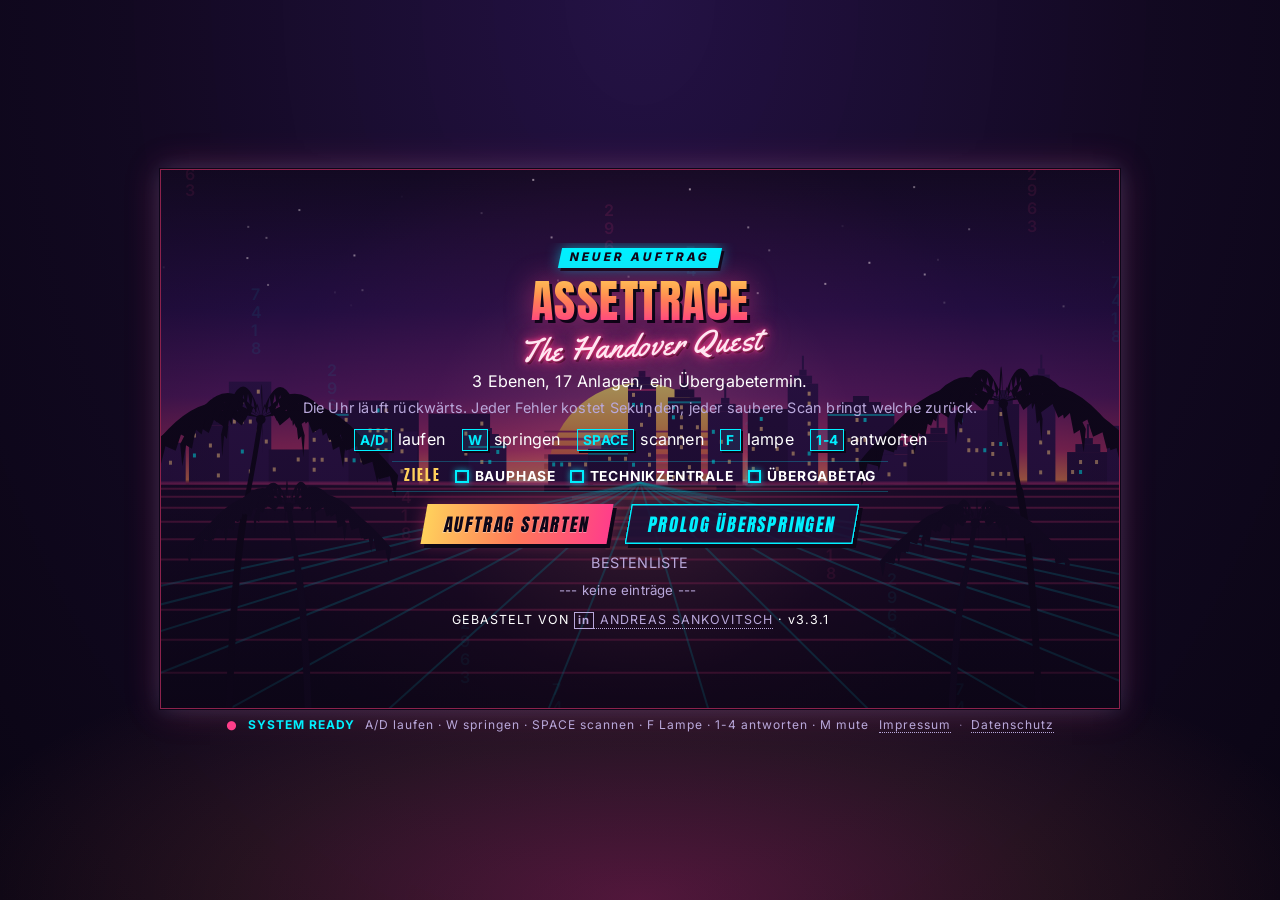
<file: index.html>
<!DOCTYPE html>
<html lang="de">
<head>
  <meta charset="UTF-8" />
  <meta name="viewport" content="width=device-width, initial-scale=1.0, maximum-scale=1.0, user-scalable=no" />
  <meta name="description" content="AssetTrace: The Handover Quest - Retro-Arcade zum Handover Gap im Facility Management. Typenschilder, Prüffristen, DIN 276, ESG - gegen die Uhr." />
  <title>AssetTrace: The Handover Quest</title>

  <!-- ══════════════════════════════════════════════════════════════════════
       HIER EINTRAGEN, BEVOR DAS SPIEL ONLINE GEHT
       ──────────────────────────────────────────────────────────────────────
       1. ASSETTRACE_LANDING  Ziel des "ASSETTRACE LIVE ANSEHEN"-Buttons im
          Abschlussbildschirm. Das ist der einzige Conversion-Punkt des ganzen
          Spiels — steht hier die Beispiel-Domain, verpufft die Kampagne.
       2. OG_URL unten        die öffentliche Adresse des Spiels (für Vorschau-
          karten in LinkedIn/Slack/WhatsApp).
       ══════════════════════════════════════════════════════════════════════ -->
  <script>
    window.ASSETTRACE_LANDING = "https://app.assetident.com/";
    // Optional: Analytics-Endpunkt, der alle Spielereignisse per POST bekommt.
    // window.ASSETTRACE_API = "https://api.deine-domain.de/v1/game/events";
  </script>

  <!-- Vorschaukarte beim Teilen (LinkedIn, Slack, WhatsApp, X) -->
  <meta property="og:type" content="website" />
  <meta property="og:site_name" content="AssetTrace" />
  <meta property="og:title" content="AssetTrace: The Handover Quest" />
  <meta property="og:description" content="Typenschilder im Dunkeln, verbaute Anlagen, DIN 276 unter Zeitdruck — das Retro-Arcade-Spiel zum Handover Gap im Facility Management." />
  <meta property="og:image" content="og-image.png" />
  <meta property="og:image:width" content="1200" />
  <meta property="og:image:height" content="630" />
  <meta property="og:locale" content="de_DE" />
  <meta name="twitter:card" content="summary_large_image" />
  <meta name="twitter:title" content="AssetTrace: The Handover Quest" />
  <meta name="twitter:description" content="Schaffst du die Übergabe, bevor der Termin dich schafft? 3 Ebenen, 17 Anlagen, eine Uhr, die rückwärts läuft." />
  <meta name="twitter:image" content="og-image.png" />
  <!-- Favicon als Inline-SVG: keine zusätzliche Datei, kein zusätzlicher Request,
       scharf in jeder Größe. Sunset-Sonne über dem Neon-Raster, wie im Titelbild. -->
  <link rel="icon" href="data:image/svg+xml,%3Csvg xmlns='http://www.w3.org/2000/svg' viewBox='0 0 32 32'%3E%3Cdefs%3E%3ClinearGradient id='s' x1='0' y1='0' x2='0' y2='1'%3E%3Cstop offset='0' stop-color='%23FFD15C'/%3E%3Cstop offset='1' stop-color='%23FF3E8A'/%3E%3C/linearGradient%3E%3C/defs%3E%3Crect width='32' height='32' rx='6' fill='%23140A24'/%3E%3Cpath d='M6 19a10 10 0 0 1 20 0z' fill='url(%23s)'/%3E%3Cg fill='%23140A24'%3E%3Crect x='6' y='13' width='20' height='1'/%3E%3Crect x='6' y='15.5' width='20' height='1.5'/%3E%3C/g%3E%3Cg stroke='%2300F0FF' stroke-width='1.4' fill='none'%3E%3Cpath d='M4 22h24'/%3E%3Cpath d='M8 26h4M20 26h4'/%3E%3C/g%3E%3C/svg%3E" />
  <meta name="theme-color" content="#140A24" />

  <!-- Der Versionsparameter ist nur noch ein Sicherheitsnetz, nicht mehr die
       eigentliche Absicherung: nginx lässt bundle.js und style.css seit v2.0.1 bei
       jedem Aufruf per ETag gegenprüfen (siehe nginx.conf). Vorher waren sie ein
       Jahr lang `immutable` — und genau einmal vergessen, das ?v= mitzuziehen,
       reichte, damit wiederkehrende Besucher dauerhaft die alte Fassung sahen.
       Mitzählen schadet trotzdem nicht: es macht einen Release im Netzwerk-Tab
       sichtbar und umgeht notfalls einen bereits vergifteten Cache-Eintrag. -->
  <link rel="stylesheet" href="style.css?v=3.3.1" />
  <!-- Schriften liegen lokal unter fonts/ (keine CDN-Requests, CSP font-src 'self').
       Preload nur für die zwei, die schon auf dem Titelbild gebraucht werden. -->
  <link rel="preload" href="fonts/anton-latin.woff2" as="font" type="font/woff2" crossorigin />
  <link rel="preload" href="fonts/inter-latin-var.woff2" as="font" type="font/woff2" crossorigin />
</head>
<body>
  <!--
    AssetTrace: The Handover Quest  v3.3
    Embeddable, dependency-free arcade game ("Sunset Neon" look, ?retro=1 for pixels).

    URL params supported:
      ?utm_source=linkedin&utm_campaign=handover
      ?hs=0       -> reset local highscore
      ?debug=1    -> console event log + window.AssetTrace._dev
      ?api=<url>  -> POST analytics endpoint
  -->

  <div id="at-game-root">
    <div id="at-stage">
      <canvas id="at-canvas" width="960" height="540" aria-label="AssetTrace The Handover Quest game"></canvas>

      <!-- CRT scanline + vignette overlay -->
      <div id="at-crt-overlay" aria-hidden="true"></div>

      <!-- HUD -->
      <div id="at-hud" class="at-hud" aria-live="polite">
        <div class="at-hud-cell"><span class="at-label">EBENE</span><span id="at-level">01/03</span></div>
        <div class="at-hud-cell"><span class="at-label">SCORE</span><span id="at-score">000000</span></div>
        <div class="at-hud-cell"><span class="at-label">DATEN</span><span id="at-data">0/17</span></div>
        <div class="at-hud-cell"><span class="at-label">QUALITÄT</span><span id="at-qual">100%</span></div>
        <div class="at-hud-cell at-hud-cell--time"><span class="at-label">ÜBERGABE IN</span><span id="at-time">0:00</span></div>
      </div>

      <!-- Full-screen overlays (title / briefing / task / report) -->
      <div id="at-overlay" class="at-overlay at-overlay--visible">
        <div class="at-panel" id="at-panel-content"><!-- filled by JS --></div>
      </div>

      <!-- Touch controls (auto-shown on touch devices) -->
      <div id="at-touch" class="at-touch" aria-hidden="true">
        <div class="at-dpad">
          <div class="at-tgroup">
            <button class="at-tbtn" data-key="left" aria-label="Nach links">&#9664;</button>
            <button class="at-tbtn" data-key="right" aria-label="Nach rechts">&#9654;</button>
          </div>
          <div class="at-tgroup">
            <button class="at-tbtn at-tbtn--lamp" data-key="lamp" aria-label="Lampe">&#128161;</button>
            <button class="at-tbtn" data-key="jump" aria-label="Springen">&#9650;</button>
            <button class="at-tbtn at-tbtn--scan" data-key="scan" aria-label="Scannen">SCAN</button>
          </div>
        </div>
      </div>
    </div>

    <div id="at-footer" class="at-footer">
      <span class="at-blink">&#9679;</span>
      <span id="at-status">SYSTEM READY</span>
      <span class="at-footer-hint">A/D laufen &middot; W springen &middot; SPACE scannen &middot; F Lampe &middot; 1-4 antworten &middot; M mute</span>
      <!--
        Pflichtangaben. Die Seite ist trotz Spielcharakter geschäftsmäßig im Sinne
        von § 5 DDG: sie bewirbt ein Produkt, trägt einen CTA auf die Produktseite
        und wertet UTM-Kampagnenparameter aus. Deshalb hier, in der Fußzeile —
        sichtbar in jedem Spielzustand, nicht hinter einem Menü ("ständig verfügbar
        und unmittelbar erreichbar"). Absichtlich NICHT im mobilen Media-Query
        ausgeblendet, anders als die Steuerungshinweise.
      -->
      <span class="at-legal">
        <a href="https://bau-rockstars.de/impressum/" target="_blank" rel="noopener noreferrer">Impressum</a>
        <span class="at-legal-sep">&middot;</span>
        <a href="https://bau-rockstars.de/datenschutzerklaerung/" target="_blank" rel="noopener noreferrer">Datenschutz</a>
      </span>
    </div>
  </div>

  <script src="bundle.js?v=3.3.1"></script>
</body>
</html>
</file>
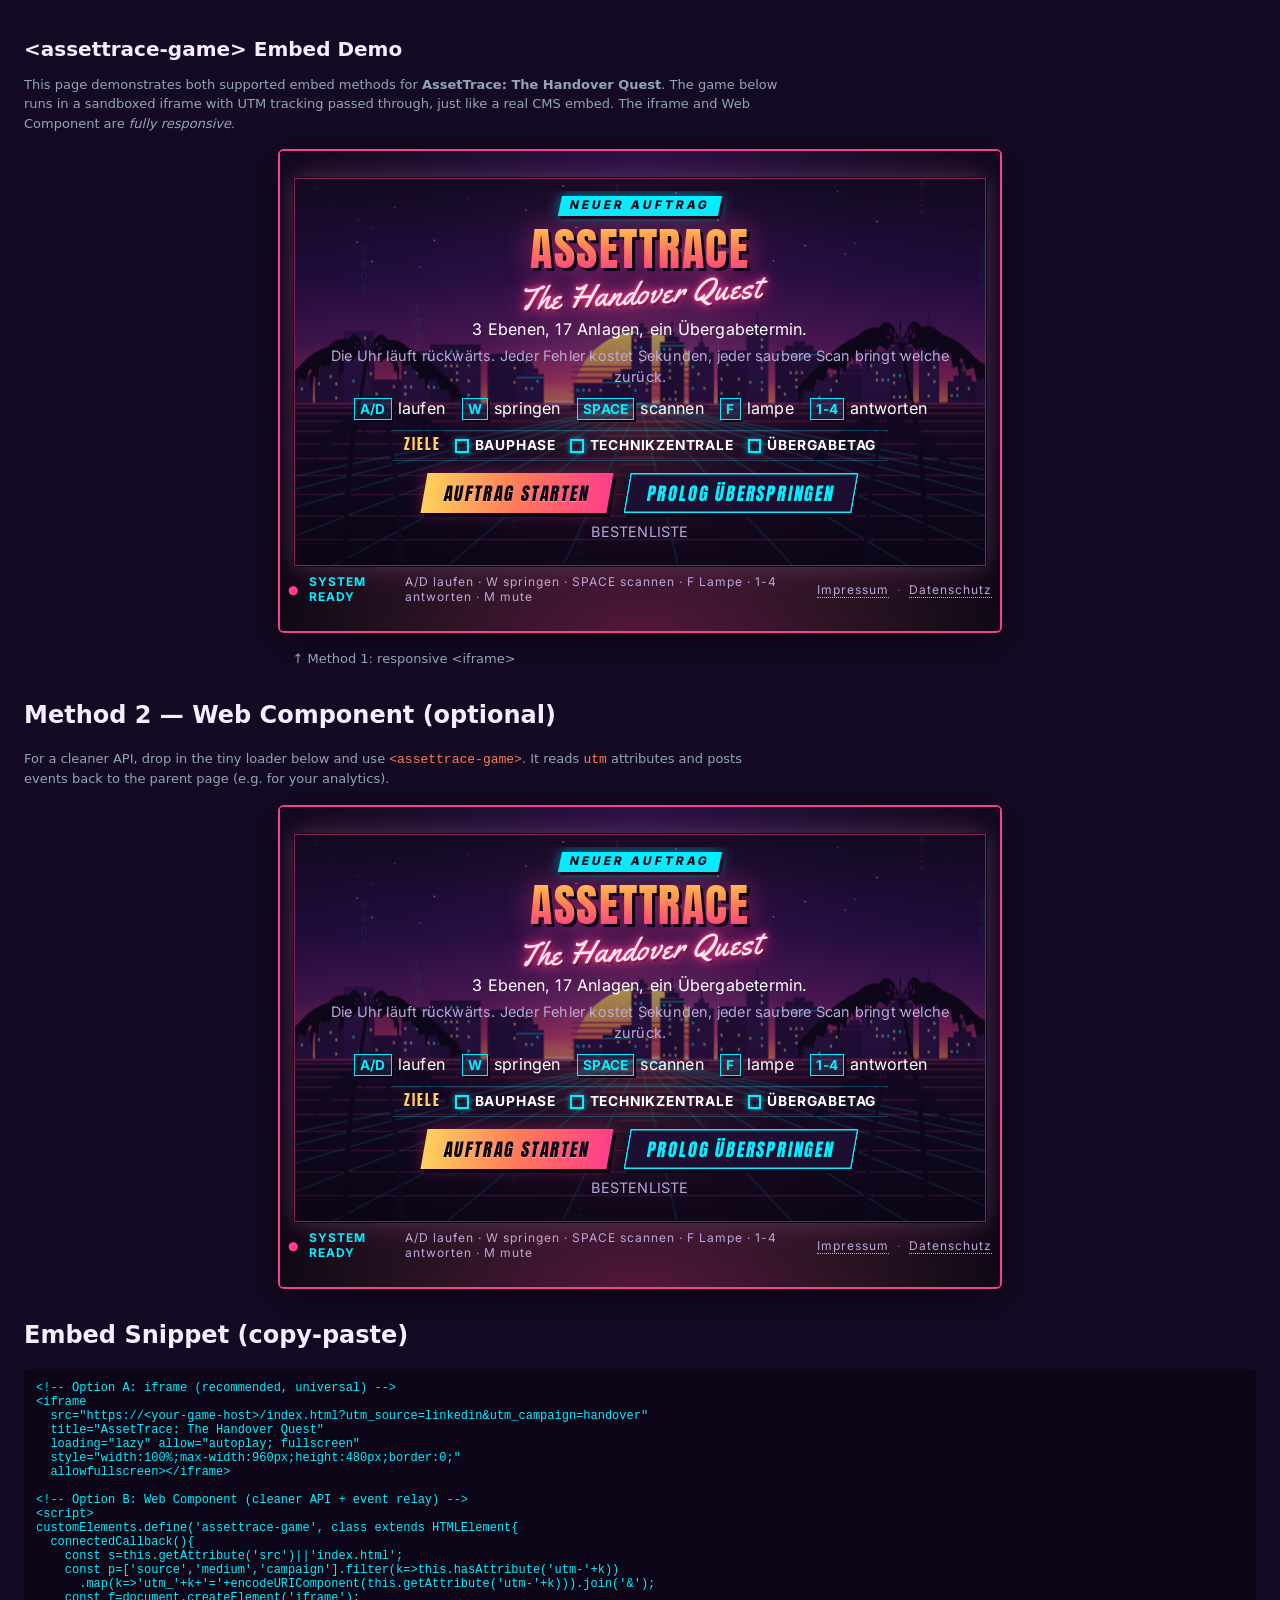
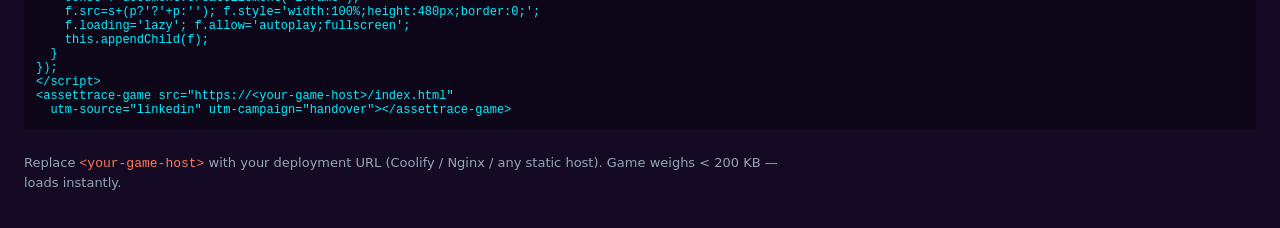
<file: embed.html>
<!DOCTYPE html>
<html lang="en">
<head>
  <meta charset="UTF-8" />
  <meta name="viewport" content="width=device-width, initial-scale=1.0" />
  <title>AssetTrace Game — Embed Demo</title>
  <style>
    body {
      font-family: -apple-system, system-ui, sans-serif;
      background: #140A24; color: #f4eeff; margin: 0; padding: 24px;
    }
    h1 { font-size: 20px; }
    .note { color: #94a3b8; font-size: 13px; max-width: 760px; line-height: 1.5; }
    .wrap {
      max-width: 720px; margin: 16px auto; border: 2px solid #FF3E8A;
      border-radius: 6px; overflow: hidden; box-shadow: 0 10px 40px rgba(0,0,0,0.5);
    }
    pre { background: #0D0618; color: #00F0FF; padding: 12px; border-radius: 4px; overflow:auto; font-size: 12px; }
    code { color: #FF7A59; }
  </style>
</head>
<body>
  <h1>&lt;assettrace-game&gt; Embed Demo</h1>
  <p class="note">
    This page demonstrates both supported embed methods for
    <strong>AssetTrace: The Handover Quest</strong>. The game below runs in a
    sandboxed iframe with UTM tracking passed through, just like a real CMS
    embed. The iframe and Web Component are <em>fully responsive</em>.
  </p>

  <!-- ====================================================================
       METHOD 1 — standard responsive iframe (works everywhere: WordPress,
       Webflow, custom HTML, Mailchimp landing pages, etc.)
       ==================================================================== -->
  <div class="wrap">
    <iframe
      src="index.html?utm_source=demo&utm_medium=embed&utm_campaign=handover"
      title="AssetTrace: The Handover Quest"
      loading="lazy"
      allow="autoplay; fullscreen"
      style="width:100%; height:480px; border:0; display:block; background:#000;"
      allowfullscreen></iframe>
  </div>

  <p class="note" style="text-align:center">↑ Method 1: responsive &lt;iframe&gt;</p>

  <h2 style="margin-top:32px">Method 2 — Web Component (optional)</h2>
  <p class="note">
    For a cleaner API, drop in the tiny loader below and use
    <code>&lt;assettrace-game&gt;</code>. It reads <code>utm</code> attributes
    and posts events back to the parent page (e.g. for your analytics).
  </p>

  <!-- Loader turns <assettrace-game> into a managed iframe -->
  <script>
    (function () {
      customElements.define("assettrace-game", class extends HTMLElement {
        connectedCallback() {
          const src = this.getAttribute("src") || "index.html";
          const params = ["source", "medium", "campaign", "content", "term"]
            .filter(k => this.hasAttribute("utm-" + k))
            .map(k => "utm_" + k + "=" + encodeURIComponent(this.getAttribute("utm-" + k)))
            .join("&");
          const url = src + (params ? "?" + params : "");
          const frame = document.createElement("iframe");
          frame.src = url;
          frame.title = "AssetTrace: The Handover Quest";
          frame.loading = "lazy";
          frame.allow = "autoplay; fullscreen";
          frame.style.cssText = "width:100%;height:480px;border:0;display:block;background:#000;";
          // relay game events (window.assetTraceEvents) to parent for analytics
          frame.addEventListener("load", () => {
            try {
              const arr = frame.contentWindow.assetTraceEvents || [];
              console.log("[assettrace-game] events so far:", arr);
            } catch (e) {}
          });
          this.appendChild(frame);
        }
      });
    })();
  </script>

  <!-- This renders another full game instance via the component -->
  <div class="wrap">
    <assettrace-game
      src="index.html"
      utm-source="webflow"
      utm-medium="webcomponent"
      utm-campaign="handover">
    </assettrace-game>
  </div>

  <h2 style="margin-top:32px">Embed Snippet (copy-paste)</h2>
  <pre>&lt;!-- Option A: iframe (recommended, universal) --&gt;
&lt;iframe
  src="https://&lt;your-game-host&gt;/index.html?utm_source=linkedin&amp;utm_campaign=handover"
  title="AssetTrace: The Handover Quest"
  loading="lazy" allow="autoplay; fullscreen"
  style="width:100%;max-width:960px;height:480px;border:0;"
  allowfullscreen&gt;&lt;/iframe&gt;

&lt;!-- Option B: Web Component (cleaner API + event relay) --&gt;
&lt;script&gt;
customElements.define('assettrace-game', class extends HTMLElement{
  connectedCallback(){
    const s=this.getAttribute('src')||'index.html';
    const p=['source','medium','campaign'].filter(k=&gt;this.hasAttribute('utm-'+k))
      .map(k=&gt;'utm_'+k+'='+encodeURIComponent(this.getAttribute('utm-'+k))).join('&amp;');
    const f=document.createElement('iframe');
    f.src=s+(p?'?'+p:''); f.style='width:100%;height:480px;border:0;';
    f.loading='lazy'; f.allow='autoplay;fullscreen';
    this.appendChild(f);
  }
});
&lt;/script&gt;
&lt;assettrace-game src="https://&lt;your-game-host&gt;/index.html"
  utm-source="linkedin" utm-campaign="handover"&gt;&lt;/assettrace-game&gt;</pre>

  <p class="note" style="margin-top:24px">
    Replace <code>&lt;your-game-host&gt;</code> with your deployment URL
    (Coolify / Nginx / any static host). Game weighs &lt; 200 KB — loads instantly.
  </p>
</body>
</html>
</file>
<file: style.css>
/* ============================================================
   AssetTrace: The Handover Quest  -  "Sunset Neon" styling (v3.3)
   Miami-Sonnenuntergang / Synthwave: Nachtviolett als Basis,
   Sunset-Verlauf (Gold → Koralle → Pink) für Titel und Buttons,
   Neon-Cyan für HUD, Rahmen und alles, was "scannt".
   Nur Optik — jede Klasse/ID, die bundle.js setzt, bleibt erhalten.
   ============================================================ */

/* ---- Schriften: lokal gehostet (CSP font-src 'self', DSGVO) — siehe fonts/README.md ---- */
@font-face {
  font-family: "Anton";
  font-style: normal;
  font-weight: 400;
  font-display: swap;
  src: url("fonts/anton-latin.woff2") format("woff2");
}
@font-face {
  font-family: "Inter";
  font-style: normal;
  font-weight: 400 800;
  font-display: swap;
  src: url("fonts/inter-latin-var.woff2") format("woff2");
}
@font-face {
  font-family: "Yellowtail";
  font-style: normal;
  font-weight: 400;
  font-display: swap;
  src: url("fonts/yellowtail-latin.woff2") format("woff2");
}

:root {
  /* Basis */
  --at-bg:        #140A24;   /* Nachtviolett */
  --at-bg2:       #1E1035;   /* Indigo für Karten/Panels */
  --at-bg3:       #3A1D6E;
  --at-ink:       #0D0618;   /* harter Schlagschatten */
  /* Sunset */
  --at-gold:      #FFD15C;
  --at-coral:     #FF7A59;
  --at-pink:      #FF3E8A;
  /* Neon / Status */
  --at-cyan:      #00F0FF;
  --at-green:     #3DFFB0;
  --at-red:       #FF4D5E;
  --at-yellow:    #FFD15C;
  --at-text:      #FFFFFF;
  --at-dim:       #B9A8DB;
  /* Alias aus v3.2: "orange" war die Akzentfarbe für Werte — jetzt Koralle */
  --at-orange:    var(--at-coral);
  --at-orange-d:  #A8366F;

  --at-sunset:    linear-gradient(180deg, #FFD15C 0%, #FF9A4F 38%, #FF7A59 55%, #FF3E8A 100%);
  --at-sunset-x:  linear-gradient(90deg, #FFD15C 0%, #FF7A59 50%, #FF3E8A 100%);
  --at-frame:     linear-gradient(135deg, #FFD15C, #FF3E8A 55%, #00F0FF);

  --at-display:   "Anton", Impact, "Arial Narrow Bold", "Helvetica Neue", sans-serif;
  --at-ui:        "Inter", "Segoe UI", system-ui, -apple-system, "Helvetica Neue", Arial, sans-serif;
  --at-script:    "Yellowtail", "Brush Script MT", cursive;
  --at-pixel:     Consolas, "DejaVu Sans Mono", "Liberation Mono", Menlo,
                  "Lucida Console", monospace;

  --at-outline:   1.5px 0 0 var(--at-ink), -1.5px 0 0 var(--at-ink),
                  0 1.5px 0 var(--at-ink), 0 -1.5px 0 var(--at-ink),
                  1.5px 1.5px 0 var(--at-ink), -1.5px 1.5px 0 var(--at-ink),
                  1.5px -1.5px 0 var(--at-ink), -1.5px -1.5px 0 var(--at-ink),
                  2.5px 2.5px 0 var(--at-ink);
}

* { box-sizing: border-box; }

html, body {
  margin: 0;
  padding: 0;
  background: #0A0514;
  color: var(--at-text);
  font-family: var(--at-ui);
  overflow: hidden;
  height: 100%;
  -webkit-font-smoothing: antialiased;
  text-rendering: optimizeLegibility;
  -webkit-tap-highlight-color: transparent;
  user-select: none;
  -webkit-user-select: none;
}
/* ?retro=1: der Arcade-Gag bekommt auch seine Terminal-Schrift zurück */
body.at-retro { font-family: var(--at-pixel); }

#at-game-root {
  position: fixed;
  inset: 0;
  display: flex;
  flex-direction: column;
  align-items: center;
  justify-content: center;
  gap: 8px;
  padding: 8px;
  background:
    radial-gradient(ellipse 80% 45% at 50% 100%, rgba(255, 62, 138, 0.28) 0%, rgba(255, 122, 89, 0.10) 40%, transparent 70%),
    radial-gradient(ellipse at 50% 0%, rgba(58, 29, 110, 0.55) 0%, rgba(20, 10, 36, 0.9) 55%, #0A0514 100%);
}

/* ---- Stage / canvas wrapper ---- */
#at-stage {
  position: relative;
  width: min(96vw, 96vh * (480 / 270));
  aspect-ratio: 480 / 270;
  max-width: 960px;
  background: #000;
  border: 1px solid rgba(255, 62, 138, 0.55);
  box-shadow:
    0 0 0 1px var(--at-ink),
    0 0 32px rgba(255, 62, 138, 0.28),
    0 0 18px rgba(0, 240, 255, 0.14),
    inset 0 0 32px rgba(0, 0, 0, 0.8);
  overflow: hidden;
}

#at-canvas {
  display: block;
  width: 100%;
  height: 100%;
  background: var(--at-bg);
}

/* Retro mode (?retro=1): the 2025 pixel look comes back — chunky upscale,
   full CRT scanlines. HD mode keeps only a whisper of vignette. */
body.at-retro #at-canvas {
  image-rendering: pixelated;
  image-rendering: crisp-edges;
}

#at-crt-overlay {
  position: absolute;
  inset: 0;
  pointer-events: none;
  background:
    radial-gradient(ellipse at center, rgba(0,0,0,0) 62%, rgba(13,6,24,0.36) 100%);
  z-index: 5;
}
body.at-retro #at-crt-overlay {
  background:
    repeating-linear-gradient(
      to bottom,
      rgba(0, 0, 0, 0) 0px,
      rgba(0, 0, 0, 0) 2px,
      rgba(0, 0, 0, 0.12) 3px,
      rgba(0, 0, 0, 0.12) 4px
    ),
    radial-gradient(ellipse at center, rgba(0,0,0,0) 62%, rgba(0,0,0,0.45) 100%);
  mix-blend-mode: multiply;
}

/* ---- HUD: kein Kasten-Look mehr — dicke Ziffern mit harter Kontur,
        lesbar auf jedem Hintergrund, wie eine Spiel-Anzeige über dem Bild ---- */
.at-hud {
  position: absolute;
  top: 6px; left: 6px; right: 6px;
  display: flex;
  justify-content: space-between;
  gap: 6px;
  font-size: clamp(9px, 2.3vw, 14px);
  z-index: 6;
  pointer-events: none;
}
.at-hud-cell {
  background: linear-gradient(90deg, rgba(13, 6, 24, 0.70), rgba(13, 6, 24, 0.25));
  border-left: 2px solid var(--at-cyan);
  box-shadow: -4px 0 10px -6px rgba(0, 240, 255, 0.8);
  padding: 1px 8px 2px 6px;
  display: flex;
  flex-direction: column;
  align-items: flex-start;
  min-width: 52px;
  line-height: 1.05;
}
.at-label {
  color: var(--at-cyan);
  font-family: var(--at-ui);
  font-size: 0.68em;
  font-weight: 800;
  letter-spacing: 1.2px;
  text-shadow: 0 1px 0 var(--at-ink);
}
#at-level, #at-score, #at-data, #at-qual, #at-time {
  font-family: var(--at-display);
  font-weight: 400;
  font-size: 1.32em;
  letter-spacing: 1px;
  color: var(--at-text);
  text-shadow: var(--at-outline);
}
#at-score { color: var(--at-green); }        /* Spiel-"Geld": Punkte in Neon-Grün */
#at-level { color: var(--at-gold); }
.at-hud-cell--time {
  border-left-color: var(--at-pink);
  box-shadow: -4px 0 10px -6px rgba(255, 62, 138, 0.9);
  min-width: 68px;
  align-items: flex-end;
}
.at-hud-cell--time .at-label { color: var(--at-pink); }
#at-time { font-size: 1.5em; }
body.at-retro #at-level, body.at-retro #at-score, body.at-retro #at-data,
body.at-retro #at-qual, body.at-retro #at-time { font-family: var(--at-pixel); font-weight: bold; font-size: 1em; }

/* ---- Overlays (title / win / classification) ---- */
.at-overlay {
  position: absolute;
  inset: 0;
  display: none;
  align-items: center;
  justify-content: center;
  background: rgba(13, 6, 24, 0.86);
  z-index: 8;
  text-align: center;
  padding: 12px;
}
.at-overlay--visible { display: flex; }
/* Titel: der Scrim lässt die animierte Kulisse (Sonne, Palmen, Skyline)
   durchscheinen — die Panels der Spielzustände bleiben dunkler. */
.at-overlay--title {
  background: linear-gradient(180deg, rgba(20, 10, 36, 0.22), rgba(13, 6, 24, 0.62));
}

.at-panel {
  max-width: 94%;
  font-size: clamp(11px, 2.8vw, 16px);
  line-height: 1.5;
  letter-spacing: 0.2px;
  /* Die Bühne ist starr 16:9, ihre Höhe hängt also an der Breite. Ohne max-height
     wurde der Titelinhalt auf schmalen Bühnen oben und unten abgeschnitten, samt
     Titel und Startknopf. overflow-x bleibt hidden, damit overflow-y kein
     Scrollen quer erlaubt. */
  max-height: 100%;
  overflow-y: auto;
  overflow-x: hidden;
  overscroll-behavior: contain;
  min-width: 0;
}
.at-panel--title {
  background: linear-gradient(180deg, rgba(30, 16, 53, 0.80), rgba(20, 10, 36, 0.88));
  border: 1px solid transparent;
  border-image: var(--at-frame) 1;
  box-shadow: 0 0 28px rgba(255, 62, 138, 0.25), 0 0 24px rgba(13, 6, 24, 0.6);
  padding: 10px 20px 12px;
}
.at-panel h1 {
  font-family: var(--at-display);
  font-weight: 400;
  font-size: clamp(22px, 6.4vw, 46px);
  line-height: 1.02;
  /* padding-top: background-clip:text färbt nur innerhalb der Box — ohne Luft
     oben verschwanden die Ü-Punkte ("UBERGABE") */
  padding: 0.14em 0.06em 0.02em;
  margin: 0 0 2px;
  letter-spacing: 1.5px;
  text-transform: uppercase;
  background-image: var(--at-sunset);
  -webkit-background-clip: text;
  background-clip: text;
  color: transparent;
  filter: drop-shadow(3px 3px 0 var(--at-ink)) drop-shadow(0 0 14px rgba(255, 62, 138, 0.45));
}
@supports not ((-webkit-background-clip: text) or (background-clip: text)) {
  .at-panel h1 { color: var(--at-coral); background: none; }
}
.at-panel h2 {
  font-family: var(--at-display);
  font-weight: 400;
  font-size: clamp(14px, 3.8vw, 24px);
  margin: 6px 0 8px;
  color: var(--at-cyan);
  letter-spacing: 1.5px;
  text-transform: uppercase;
  text-shadow: 2px 2px 0 var(--at-ink), 0 0 14px rgba(0, 240, 255, 0.45);
}
.at-panel p { margin: 4px 0; color: var(--at-text); }
.at-panel .at-dim { color: var(--at-dim); font-size: 0.9em; }
.at-panel .at-orange { color: var(--at-coral); font-weight: 700; }
.at-panel .at-green  { color: var(--at-green); }
.at-panel .at-cyan   { color: var(--at-cyan); }
.at-panel .at-red    { color: var(--at-red); }
.at-panel .at-yellow { color: var(--at-yellow); }
.at-tiny { font-size: 0.85em; line-height: 1.45; }
.at-h1-fail {
  background-image: linear-gradient(180deg, #FF9AA4 0%, var(--at-red) 60%, #B3123A 100%) !important;
}

/* "NEUER AUFTRAG" — schräges Cyan-Etikett über dem Titel */
.at-kicker {
  display: inline-block;
  font-family: var(--at-ui);
  font-weight: 800;
  font-size: 0.74em;
  letter-spacing: 3px;
  text-transform: uppercase;
  color: var(--at-ink) !important;
  background: var(--at-cyan);
  padding: 1px 10px;
  margin: 2px 0 4px !important;
  transform: skewX(-12deg);
  box-shadow: 3px 3px 0 var(--at-ink), 0 0 14px rgba(0, 240, 255, 0.55);
}
.at-kicker--bad { background: var(--at-red); box-shadow: 3px 3px 0 var(--at-ink), 0 0 14px rgba(255, 77, 94, 0.55); }
.at-kicker--good { background: var(--at-green); box-shadow: 3px 3px 0 var(--at-ink), 0 0 14px rgba(61, 255, 176, 0.55); }

/* Tastatur-Hinweise sind auf Touch-Geräten nutzlos und kosten auf der
   kleinen Hochformat-Bühne die Zeilen, die der Startknopf braucht */
body.at-touch-device .at-keyhint { display: none; }

/* Neon-Schreibschrift — nur Deko, nie für Information */
.at-script {
  font-family: var(--at-script);
  font-size: clamp(18px, 4.6vw, 32px);
  line-height: 1.1;
  margin: 0 0 6px !important;
  color: #FFE6F1 !important;
  letter-spacing: 0.5px;
  transform: rotate(-3deg);
  text-shadow: 0 0 4px #FF3E8A, 0 0 12px #FF3E8A, 0 0 24px rgba(255, 62, 138, 0.7), 2px 2px 0 var(--at-ink);
}
body.at-retro .at-script { font-family: var(--at-pixel); font-size: 1em; transform: none; }

/* Ziele (= die 3 Ebenen) mit Neon-Checkboxen — reine Anzeige */
.at-goals {
  display: inline-flex;
  flex-wrap: wrap;
  justify-content: center;
  align-items: center;
  gap: 4px 14px;
  margin: 6px 0 2px;
  padding: 4px 12px;
  border-top: 1px solid rgba(0, 240, 255, 0.25);
  border-bottom: 1px solid rgba(0, 240, 255, 0.25);
  font-size: 0.86em;
}
.at-goals-h {
  margin: 0 !important;
  font-family: var(--at-display);
  letter-spacing: 2px;
  color: var(--at-gold) !important;
}
.at-goal {
  display: inline-flex;
  align-items: center;
  gap: 6px;
  font-weight: 700;
  letter-spacing: 0.8px;
  color: var(--at-text);
}
.at-check {
  position: relative;
  width: 1em; height: 1em;
  border: 2px solid var(--at-cyan);
  box-shadow: 0 0 6px rgba(0, 240, 255, 0.6), inset 0 0 4px rgba(0, 240, 255, 0.35);
  flex: 0 0 auto;
}
.at-goal--done { color: var(--at-dim); text-decoration: line-through; text-decoration-color: var(--at-cyan); }
.at-goal--done .at-check { background: var(--at-cyan); }
.at-goal--done .at-check::after {
  content: "";
  position: absolute;
  left: 0.26em; top: 0.02em;
  width: 0.26em; height: 0.52em;
  border: solid var(--at-ink);
  border-width: 0 0.14em 0.14em 0;
  transform: rotate(45deg);
}

/* Long panels: the content scrolls, the action row stays pinned. Without this the
   "next" button and the CTA slip below the fold of a 16:9 stage on small windows. */
/* padding: die Neon-Ecken der Karte ragen 2 px heraus — ohne Luft entstand ein
   Scrollbalken für genau diesen einen Pixel */
.at-panel--task, .at-panel--explain { max-height: 100%; overflow-y: auto; overscroll-behavior: contain; padding: 3px; }
.at-panel--report {
  max-height: 100%;
  display: flex;
  flex-direction: column;
  width: 100%;
}
.at-rep-body {
  flex: 1 1 auto;
  min-height: 0;
  overflow-y: auto;
  overscroll-behavior: contain;
  padding-right: 4px;
}
.at-rep-foot {
  flex: 0 0 auto;
  border-top: 1px solid transparent;
  border-image: var(--at-sunset-x) 1;
  margin-top: 6px;
  padding-top: 2px;
}
.at-rep-foot .at-btn { margin-top: 8px; }
.at-rep-body::-webkit-scrollbar { width: 6px; }
.at-rep-body::-webkit-scrollbar-thumb { background: var(--at-pink); }
.at-rep-body::-webkit-scrollbar-track { background: rgba(255,255,255,0.05); }

.at-keys {
  display: inline-block;
  border: 1px solid var(--at-cyan);
  padding: 0 5px;
  margin: 0 1px;
  color: var(--at-cyan);
  background: rgba(0, 240, 255, 0.08);
  font-size: 0.85em;
  font-weight: 700;
  box-shadow: 2px 2px 0 var(--at-ink);
}

/* Buttons: schräg, Sunset-Verlauf, harter Schatten, Glow beim Hover */
.at-btn {
  font-family: var(--at-display);
  font-weight: 400;
  font-size: clamp(12px, 3.1vw, 18px);
  letter-spacing: 1.8px;
  color: var(--at-ink);
  text-shadow: 0 1px 0 rgba(255, 255, 255, 0.35);
  background: var(--at-sunset-x);
  border: 0;
  box-shadow: 4px 4px 0 var(--at-ink), 0 0 16px rgba(255, 62, 138, 0.35);
  padding: 7px 20px 6px;
  margin: 10px 6px 0;
  cursor: pointer;
  text-transform: uppercase;
  transform: skewX(-10deg);
  transition: filter 0.08s, box-shadow 0.08s, transform 0.08s;
  text-decoration: none;          /* the CTA is an <a> — no underline */
  display: inline-block;
}
.at-btn:hover, .at-btn:focus-visible {
  filter: brightness(1.12) saturate(1.1);
  box-shadow: 4px 4px 0 var(--at-ink), 0 0 26px rgba(255, 62, 138, 0.7), 0 0 10px rgba(255, 209, 92, 0.6);
  outline: none;
}
.at-btn:active { transform: skewX(-10deg) translate(2px, 2px); box-shadow: 2px 2px 0 var(--at-ink); }
.at-btn:disabled { filter: grayscale(0.7) brightness(0.7); cursor: default; }
.at-btn--start { animation: at-pulse 1.15s ease-in-out infinite; }
.at-btn--ghost {
  background: rgba(30, 16, 53, 0.85);
  color: var(--at-cyan);
  text-shadow: none;
  box-shadow: inset 0 0 0 1.5px var(--at-cyan), 4px 4px 0 var(--at-ink);
}
.at-btn--ghost:hover, .at-btn--ghost:focus-visible {
  filter: none;
  background: rgba(0, 240, 255, 0.14);
  box-shadow: inset 0 0 0 1.5px var(--at-cyan), 4px 4px 0 var(--at-ink), 0 0 18px rgba(0, 240, 255, 0.5);
}
body.at-retro .at-btn { font-family: var(--at-pixel); font-weight: bold; }

/* ============================================================
   Knowledge-task terminal (DIN 276 / Zähler / Prüffrist / ESG)
   Scan-Rahmen: dünne Cyan-Kante, Neon-Ecken, Rasterlinien
   ============================================================ */
.at-terminal {
  position: relative;
  border: 1px solid rgba(0, 240, 255, 0.45);
  background:
    linear-gradient(180deg, rgba(30, 16, 53, 0.97), rgba(20, 10, 36, 0.97)),
    repeating-linear-gradient(0deg, rgba(0, 240, 255, 0.04) 0 1px, transparent 1px 3px);
  padding: 8px 12px 10px;
  box-shadow: 0 0 22px rgba(0, 240, 255, 0.12), inset 0 1px 0 rgba(255, 255, 255, 0.06);
  text-align: left;
}
.at-terminal::before, .at-terminal::after {
  content: "";
  position: absolute;
  width: 12px; height: 12px;
  border: 2px solid var(--at-cyan);
  filter: drop-shadow(0 0 4px rgba(0, 240, 255, 0.8));
}
.at-terminal::before { top: -2px; left: -2px; border-right: 0; border-bottom: 0; }
.at-terminal::after  { bottom: -2px; right: -2px; border-left: 0; border-top: 0; }
.at-term-head { font-size: 0.8em; font-weight: 700; letter-spacing: 1px; margin-bottom: 3px; }
.at-terminal h2 { margin: 2px 0 6px; text-align: left; }
.at-ask { margin: 8px 0 6px !important; color: var(--at-gold) !important; font-weight: 700; }

/* AI-extracted nameplate fields */
.at-fields {
  display: grid;
  grid-template-columns: 1fr 1fr;
  gap: 1px 14px;
  font-size: 0.9em;
  border-left: 2px solid var(--at-cyan);
  padding-left: 8px;
  margin: 4px 0 6px;
}
.at-fields > div { display: flex; justify-content: space-between; gap: 8px; }

/* answer options */
.at-opts { display: grid; grid-template-columns: 1fr 1fr; gap: 6px; }
.at-opts--2 { grid-template-columns: 1fr 1fr; }
.at-opt {
  font-family: var(--at-ui);
  font-size: clamp(11px, 2.5vw, 14px);
  font-weight: 600;
  text-align: left;
  color: var(--at-text);
  background: rgba(58, 29, 110, 0.45);
  border: 1px solid rgba(0, 240, 255, 0.7);
  box-shadow: 3px 3px 0 var(--at-ink);
  padding: 6px 8px;
  cursor: pointer;
  letter-spacing: 0.2px;
}
.at-opt b { font-family: var(--at-display); font-weight: 400; color: var(--at-pink); margin-right: 6px; }
.at-opt:hover, .at-opt:focus-visible { background: var(--at-cyan); color: var(--at-ink); outline: none; box-shadow: 3px 3px 0 var(--at-ink), 0 0 16px rgba(0, 240, 255, 0.6); }
.at-opt:hover b, .at-opt:focus-visible b { color: var(--at-ink); }
.at-opt:active { transform: translate(3px, 3px); box-shadow: 0 0 0 var(--at-ink); }
body.at-retro .at-opt { font-family: var(--at-pixel); font-weight: normal; }

.at-timer-bar {
  height: 6px; width: 100%;
  background: #241243; margin-top: 8px;
  border: 1px solid var(--at-orange-d);
  overflow: hidden;
}
.at-timer-fill {
  height: 100%; width: 100%;
  background: var(--at-sunset-x);   /* bundle.js überschreibt inline (Farbwechsel bei Restzeit) */
  box-shadow: 0 0 8px rgba(255, 62, 138, 0.8);
}

/* meter digit rolls */
.at-meter {
  display: flex; align-items: center; gap: 2px;
  margin: 6px 0; justify-content: center;
}
.at-roll {
  font-family: var(--at-display);
  background: #0D0618; color: #FFFFFF;
  border: 1px solid #6E5AA0;
  font-size: clamp(14px, 4vw, 22px);
  width: 1.1em; text-align: center;
  box-shadow: inset 0 -3px 6px rgba(0,0,0,0.7), inset 0 3px 4px rgba(255,255,255,0.12);
}
.at-roll--red { background: #7a1031; border-color: var(--at-red); }
.at-unit { color: var(--at-cyan); margin-left: 6px; font-size: 0.9em; }

/* inspection sticker */
.at-plate {
  display: inline-flex; flex-direction: column; align-items: center;
  border: 3px solid var(--at-ink);
  background: repeating-conic-gradient(#FACC15 0% 25%, #f59e0b 0% 50%) 50% / 12px 12px;
  color: var(--at-ink);
  padding: 4px 14px; margin: 6px auto; border-radius: 50%;
  min-width: 108px;
}
.at-plate-top, .at-plate-bot { font-size: 0.62em; letter-spacing: 0; font-weight: 700; }
.at-plate-date { font-size: 1.5em; font-weight: 800; letter-spacing: 1px; }

/* the "why" toast — the educational payload */
.at-explain {
  position: relative;
  border: 1px solid rgba(0, 240, 255, 0.45);
  background: linear-gradient(180deg, rgba(30, 16, 53, 0.97), rgba(20, 10, 36, 0.97));
  box-shadow: 0 0 22px rgba(0, 240, 255, 0.12);
  padding: 12px 16px;
  max-width: 30em;
}
.at-explain--ok  { border-color: var(--at-green); box-shadow: 0 0 22px rgba(61, 255, 176, 0.2); }
.at-explain--ok h2 { color: var(--at-green); text-shadow: 2px 2px 0 var(--at-ink), 0 0 14px rgba(61, 255, 176, 0.5); }
.at-explain--bad { border-color: var(--at-red); box-shadow: 0 0 22px rgba(255, 77, 94, 0.22); }
.at-explain--bad h2 { color: var(--at-red); text-shadow: 2px 2px 0 var(--at-ink), 0 0 14px rgba(255, 77, 94, 0.5); }

/* ============================================================
   Prologue: manual typing
   ============================================================ */
.at-serial {
  font-family: var(--at-pixel);
  font-size: clamp(18px, 6vw, 34px);
  letter-spacing: 4px;
  background: var(--at-ink);
  border: 2px solid var(--at-pink);
  box-shadow: 0 0 14px rgba(255, 62, 138, 0.35);
  padding: 6px 12px;
  margin: 8px auto;
  display: inline-block;
}
.at-serial .at-s-ok   { color: var(--at-green); }
.at-serial .at-s-cur  { color: var(--at-gold); animation: at-blink 0.6s steps(2) infinite; }
.at-serial .at-s-todo { color: #43356a; }
.at-shake { animation: at-shake 0.18s linear 2; border-color: var(--at-red) !important; }

/* the nameplate the player copies from — must stay legible at every size */
.at-np {
  display: inline-block;
  background: linear-gradient(160deg, #9aa1ad 0%, #7b828f 55%, #656c78 100%);
  border: 3px solid #4a5058;
  box-shadow: inset 0 0 0 2px #b6bcc6, 3px 3px 0 #000;
  color: #10151f;
  padding: 6px 14px;
  margin: 8px auto 4px;
  text-align: left;
  font-family: var(--at-pixel);
  font-size: 0.95em;
  min-width: 15em;
}
.at-np-brand {
  font-weight: bold; letter-spacing: 1.5px;
  border-bottom: 1px solid #4a5058; margin-bottom: 3px; padding-bottom: 2px;
}
.at-np-row { display: flex; justify-content: space-between; gap: 14px; font-size: 0.9em; }
.at-np-sn {
  margin-top: 4px; padding-top: 3px; border-top: 1px solid #4a5058;
  font-weight: bold; letter-spacing: 3px; font-size: 1.15em;
}

.at-btn--sm { font-size: 0.8em !important; padding: 4px 10px !important; margin-top: 4px !important; }

/* ============================================================
   Kontakt-Credit — bewusst zurückhaltend: kein Button, keine
   Konkurrenz zum eigentlichen CTA. Erst beim Hovern wird er hell.
   ============================================================ */
.at-creditline {
  margin-top: 10px !important;
  font-size: 0.78em;
  color: var(--at-dim);
  letter-spacing: 1px;
}
.at-credit {
  color: var(--at-dim);
  text-decoration: none;
  border-bottom: 1px dotted currentColor;
  padding-bottom: 1px;
  white-space: nowrap;
  transition: color 0.12s;
}
.at-credit:hover, .at-credit:focus-visible {
  color: var(--at-cyan);
  border-bottom-style: solid;
}
/* LinkedIn-Kürzel als kleine Kachel statt fremdem Markenlogo */
.at-in {
  display: inline-block;
  border: 1px solid currentColor;
  padding: 0 3px;
  margin-right: 6px;
  font-size: 0.9em;
  line-height: 1.3;
  text-transform: lowercase;
  font-weight: bold;
}
.at-credit:hover .at-in { background: var(--at-cyan); color: var(--at-ink); }

.at-keypad {
  display: grid; grid-template-columns: repeat(5, 1fr);
  gap: 6px; max-width: 260px; margin: 8px auto 0;
}
.at-key {
  font-family: var(--at-display); font-size: 18px;
  color: var(--at-gold); background: rgba(30, 16, 53, 0.92);
  border: 2px solid var(--at-orange-d); box-shadow: 3px 3px 0 var(--at-ink);
  padding: 8px 0; cursor: pointer; touch-action: manipulation;
}
.at-key:active { background: var(--at-gold); color: var(--at-ink); }

/* ============================================================
   Briefing / level complete / report
   ============================================================ */
.at-brief-grid {
  display: grid; grid-template-columns: repeat(3, 1fr);
  gap: 8px; margin: 10px 0 4px;
  font-size: 0.85em;
  border-top: 1px solid rgba(255, 62, 138, 0.45);
  border-bottom: 1px solid rgba(255, 62, 138, 0.45);
  padding: 6px 0;
}
.at-brief-grid .at-orange { font-family: var(--at-display); font-weight: 400; font-size: 1.3em; letter-spacing: 1px; color: var(--at-gold); }

.at-rankrow {
  display: flex; align-items: center; justify-content: center; gap: 14px;
  margin: 8px 0;
}
.at-rankmeta { text-align: left; font-size: 0.88em; }
.at-badge {
  display: inline-block;
  font-family: var(--at-display); font-weight: 400;
  border: 2px solid currentColor; padding: 0 5px; margin: 0 5px;
  font-size: 0.85em;
}
.at-badge--big {
  font-size: clamp(30px, 9vw, 60px);
  line-height: 1.1;
  padding: 2px 18px; margin: 0;
  box-shadow: 5px 5px 0 var(--at-ink), 0 0 20px currentColor;
  transform: skewX(-8deg);
}
.at-badge--S { color: var(--at-gold); text-shadow: 0 0 14px rgba(255, 209, 92, 0.9); }
.at-badge--A { color: var(--at-green); }
.at-badge--B { color: var(--at-cyan); }
.at-badge--C { color: var(--at-coral); }
.at-badge--D { color: var(--at-red); }

.at-cats {
  display: grid; grid-template-columns: 1fr 1fr;
  gap: 2px 16px; font-size: 0.88em; text-align: left;
  margin: 4px 0 8px;
}
.at-cat { display: flex; justify-content: space-between; gap: 6px;
  border-bottom: 1px dotted #3b2a5e; }
.at-cat-g { font-family: var(--at-display); font-weight: 400; min-width: 1.6em; text-align: right; }

.at-report-block {
  position: relative;
  border: 1px solid rgba(0, 240, 255, 0.30);
  background: linear-gradient(180deg, rgba(30, 16, 53, 0.78), rgba(20, 10, 36, 0.78));
  padding: 6px 10px; margin: 8px 0; text-align: left;
}
.at-report-block--bad { border-color: var(--at-red); }
.at-report-block--sell { border-color: var(--at-cyan); box-shadow: 0 0 18px rgba(0, 240, 255, 0.12); }
.at-list { font-size: 0.88em; line-height: 1.5; max-height: 8em; overflow-y: auto; }
.at-list > div { border-bottom: 1px dotted #3b2a5e; }

.at-compare {
  display: flex; align-items: center; justify-content: center;
  gap: 10px; font-size: 0.92em; text-align: center; margin: 8px 0;
}
.at-compare > div { flex: 1; }
.at-arrow { flex: 0 0 auto !important; color: var(--at-pink); font-size: 1.6em; }

/* Belohnungs-Box mit QR-Code — nur am großen Bildschirm (Messe-Monitor).
   Auf dem Handy wäre ein QR sinnlos, dort reicht der CTA-Button. */
.at-reward {
  display: none;
  align-items: center;
  gap: 14px;
  margin: 10px 0;
  padding: 8px 12px;
  text-align: left;
  border: 1px solid transparent;
  border-image: var(--at-frame) 1;
  background: linear-gradient(90deg, rgba(255, 62, 138, 0.14), rgba(30, 16, 53, 0.85));
}
.at-reward-txt { flex: 1 1 auto; }
.at-reward-txt p { margin: 2px 0; }
.at-qr {
  flex: 0 0 auto;
  width: 112px; height: 112px;
  background: #fff;
  padding: 4px;
  box-shadow: 4px 4px 0 var(--at-ink), 0 0 18px rgba(0, 240, 255, 0.5);
}
.at-qr svg { display: block; width: 100%; height: 100%; }
@media (min-width: 900px) and (hover: hover) and (pointer: fine) {
  .at-reward { display: flex; }
}

.at-initials {
  font-family: var(--at-display);
  font-size: clamp(18px, 6vw, 30px);
  letter-spacing: 8px;
  color: var(--at-gold);
  background: var(--at-ink);
  border: 2px solid var(--at-pink);
  box-shadow: 0 0 14px rgba(255, 62, 138, 0.35);
  padding: 4px 8px;
  text-align: center;
  width: 5.5em;
  margin: 6px auto;
}
.at-hs-list {
  text-align: left;
  display: inline-block;
  margin-top: 4px;
  font-size: 0.92em;
  min-width: 11em;
}
.at-hs-list .at-rank { color: var(--at-cyan); display: inline-block; width: 1.6em; font-weight: 700; }
.at-hs-list .at-sc { color: var(--at-green); float: right; font-family: var(--at-display); letter-spacing: 1px; }

/* ---- Touch controls ---- */
.at-touch { display: none; }
body.at-touch-device .at-touch {
  display: block;
  position: absolute;
  inset: auto 0 -56px 0;
  height: 56px;
  z-index: 7;
}
.at-dpad {
  position: relative;
  width: 100%; height: 100%;
  display: flex;
  justify-content: space-between;
  align-items: center;
  padding: 0 10px;
}
.at-tbtn {
  font-family: var(--at-display);
  color: var(--at-gold);
  background: rgba(30, 16, 53, 0.85);
  border: 2px solid var(--at-orange-d);
  box-shadow: 3px 3px 0 var(--at-ink);
  width: 46px; height: 46px;
  font-size: 14px;
  cursor: pointer;
  touch-action: manipulation;
  user-select: none;
}
.at-tbtn:active { background: var(--at-gold); color: var(--at-ink); }
.at-tgroup { display: flex; gap: 6px; }
.at-tbtn--scan { width: auto; padding: 0 16px; letter-spacing: 1.5px; color: var(--at-cyan); border-color: var(--at-cyan); box-shadow: 3px 3px 0 var(--at-ink), 0 0 10px rgba(0, 240, 255, 0.4); }
.at-tbtn--scan:active { background: var(--at-cyan); color: var(--at-ink); }
.at-tbtn--lamp { width: 40px; color: var(--at-gold); border-color: #a16207; }
.at-tbtn--lamp:active { background: var(--at-gold); color: var(--at-ink); }

/* ---- Footer ---- */
.at-footer {
  display: flex;
  gap: 10px;
  align-items: center;
  font-size: clamp(9px, 1.9vw, 12px);
  letter-spacing: 1px;
  color: var(--at-dim);
  z-index: 6;
}
#at-status { color: var(--at-cyan); font-weight: 700; }
.at-footer-hint { color: var(--at-dim); }

/* Pflichtlinks: leise, aber immer da. Werden bewusst nicht mit dem
   Steuerungshinweis zusammen ausgeblendet — sie müssen ständig erreichbar sein. */
.at-legal { color: var(--at-dim); white-space: nowrap; }
.at-legal a {
  color: var(--at-dim);
  text-decoration: none;
  border-bottom: 1px dotted currentColor;
  transition: color 0.12s;
}
.at-legal a:hover, .at-legal a:focus-visible {
  color: var(--at-cyan);
  border-bottom-style: solid;
}
.at-legal-sep { margin: 0 4px; opacity: 0.6; }
.at-blink {
  color: var(--at-pink);
  animation: at-blink 1s steps(2) infinite;
}

@keyframes at-pulse {
  0%, 100% { filter: brightness(1); }
  50%      { filter: brightness(1.22); box-shadow: 4px 4px 0 var(--at-ink), 0 0 28px rgba(255, 62, 138, 0.75); }
}
@keyframes at-blink { 50% { opacity: 0; } }
@keyframes at-shake {
  0%, 100% { transform: translateX(0); }
  25% { transform: translateX(-4px); }
  75% { transform: translateX(4px); }
}

@media (prefers-reduced-motion: reduce) {
  .at-btn--start, .at-blink, .at-serial .at-s-cur { animation: none; }
}

/* Narrow screens: stack the option grid and shrink the HUD */
@media (max-width: 560px) {
  .at-opts, .at-fields, .at-cats { grid-template-columns: 1fr; }
  .at-hud { font-size: 8px; letter-spacing: 0; gap: 3px; }
  .at-hud-cell { min-width: 0; padding: 1px 4px 1px 3px; }
  .at-footer-hint { display: none; }
  /* .at-legal bleibt sichtbar — Pflichtangaben müssen ständig erreichbar sein */

  /* Auf der schmalen Bühne zählt jede Zeile: Überschriften und Abstände kleiner,
     damit das Titelpanel möglichst ohne Scrollen hineinpasst. */
  .at-panel { font-size: 11px; line-height: 1.4; }
  .at-panel h1 { font-size: 26px; letter-spacing: 1px; }
  .at-panel h2 { font-size: 15px; margin: 3px 0 5px; }
  .at-panel p { margin: 2px 0; }
  .at-script { font-size: 18px; }
  .at-goals { gap: 2px 10px; margin: 4px 0 0; }
  .at-btn { padding: 5px 13px 4px; margin: 6px 3px 0; }
}
</file>
